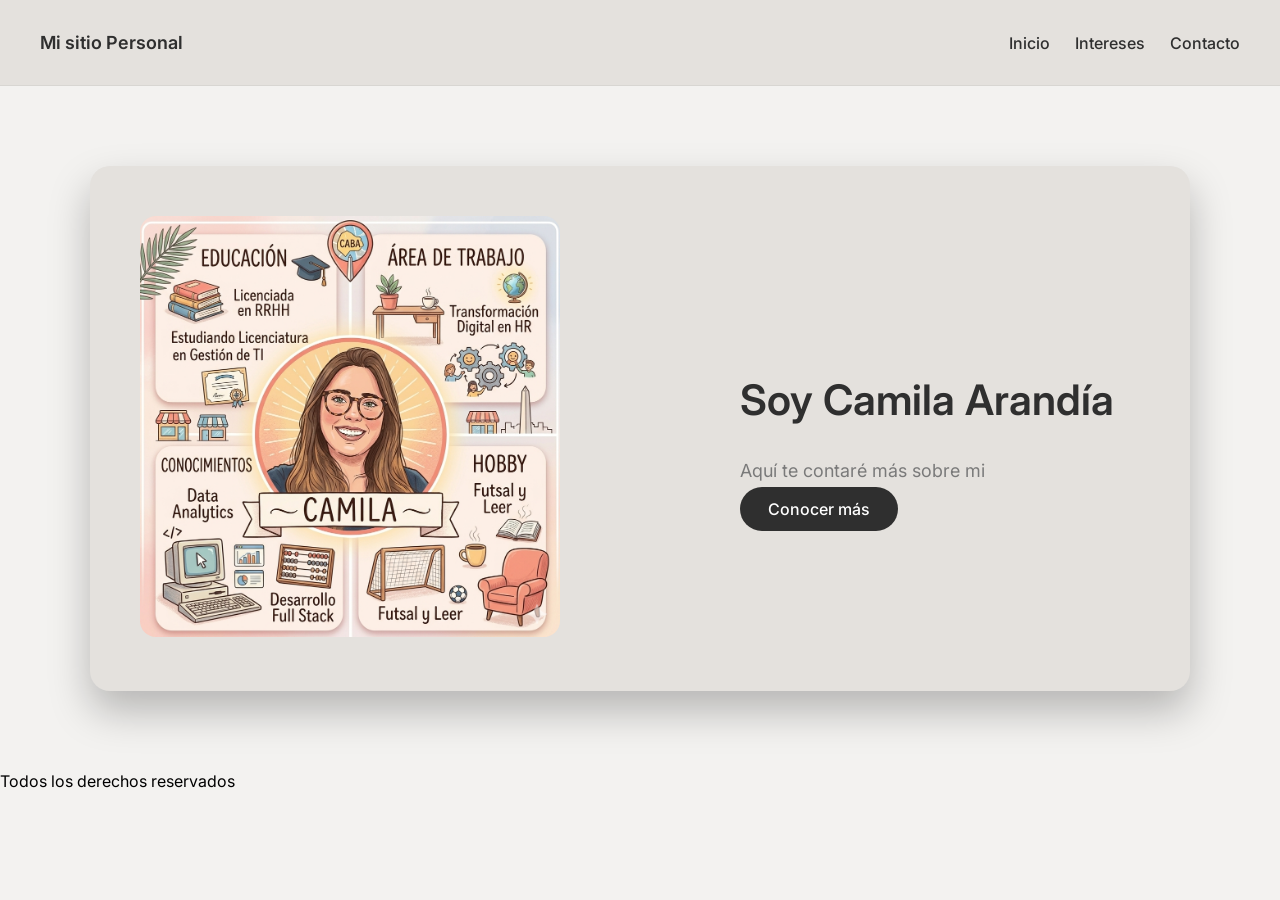
<file: index.html>
<!DOCTYPE html>
<html lang="en">
<head>
    <meta charset="UTF-8">
    <meta name="viewport" content="width=device-width, initial-scale=1.0">
    <title>Mi primer sitio</title>
    <link rel="stylesheet" href="estilos/estilo1.css">
    <link href="https://fonts.googleapis.com/css2?family=Inter:wght@300;400;600&display=swap" rel="stylesheet">
</head>
<body>
    
    <header>
        <h1>Mi sitio Personal</h1>
        <nav>
            <ul>
                <li><a href="index.html">Inicio</a></li>
                <li><a href="intereses.html">Intereses</a></li>
                <li><a href="contacto.html">Contacto</a></li>
            </ul>
        </nav>
    </header>
    <main>
  <section class="hero">
    
    <div class="hero-left">
      <img src="img/Presentación Camila.png" alt="Camila" id="Infografia">
    </div>

    <div class="hero-right">
      <h2>Soy Camila Arandía</h2>
      <p>
       Aquí te contaré más sobre mi
      </p>

      <a href="intereses.html" class="btn">Conocer más</a>
    </div>

  </section>
  
</main>
    <footer>
        <p>Todos los derechos reservados</p>
    </footer>
</body>
</html>
</file>
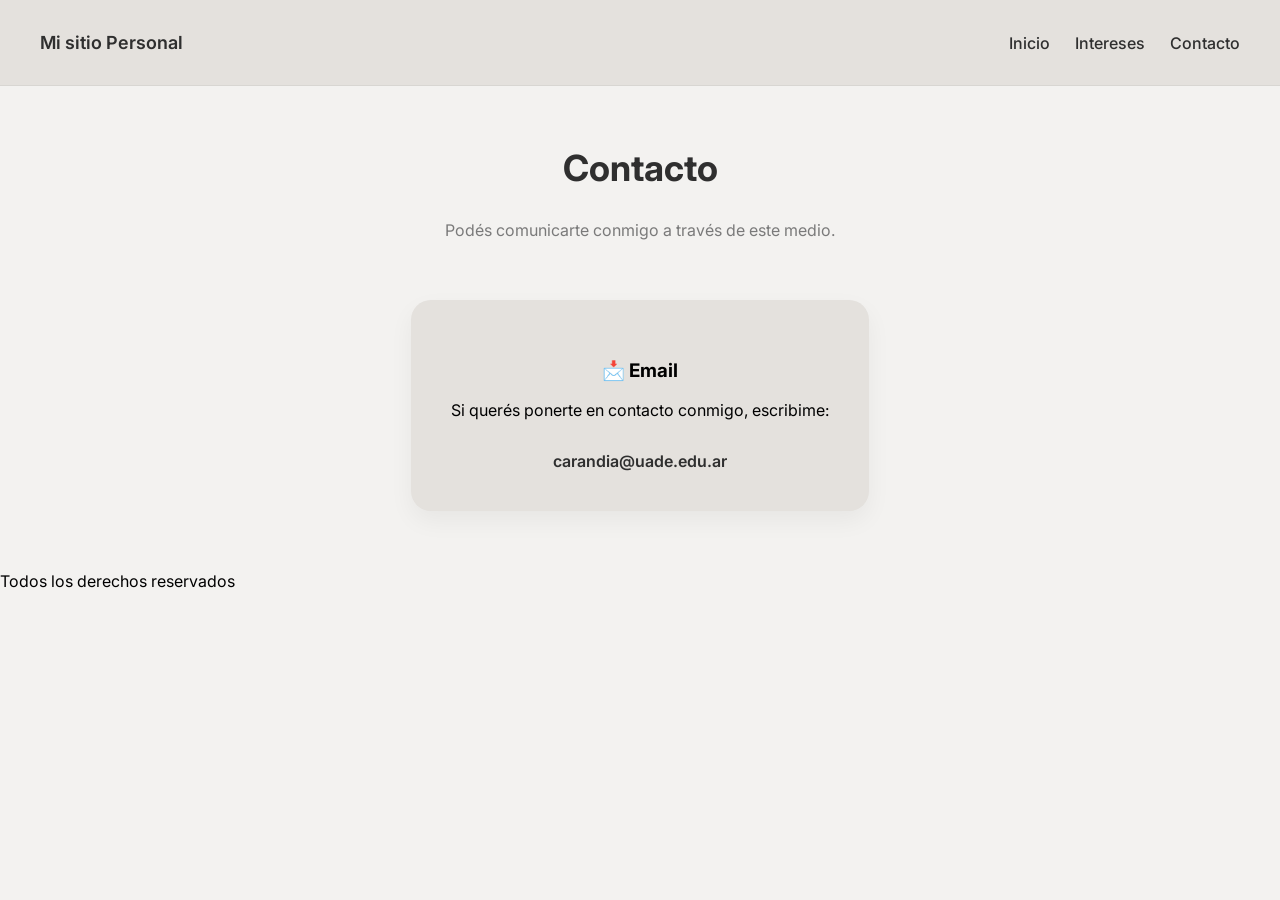
<file: contacto.html>
<!DOCTYPE html>
<html lang="en">
<head>
    <meta charset="UTF-8">
    <meta name="viewport" content="width=device-width, initial-scale=1.0">
    <title>Mi primer sitio</title>
    <link rel="stylesheet" href="estilos/estilo1.css">
     <link href="https://fonts.googleapis.com/css2?family=Inter:wght@300;400;600&display=swap" rel="stylesheet">
</head>
<body>
    <header>
        <h1>Mi sitio Personal</h1>
        <nav>
            <ul>
                <li><a href="index.html">Inicio</a></li>
                <li><a href="intereses.html">Intereses</a></li>
                <li><a href="contacto.html">Contacto</a></li>
            </ul>
        </nav>
    </header>
    <main>

  <section class="titulo">
    <h2>Contacto</h2>
    <p>Podés comunicarte conmigo a través de este medio.</p>
  </section>

  <section class="contacto">

    <div class="contact-card">
      <h3>📩 Email</h3>
      <p>Si querés ponerte en contacto conmigo, escribime:</p>

      <a href="mailto:carandia@uade.edu.ar" class="email">
        carandia@uade.edu.ar
      </a>
    </div>

  </section>

</main>
    <footer>
        <p>Todos los derechos reservados</p>
    </footer>
</body>
</html>
</file>
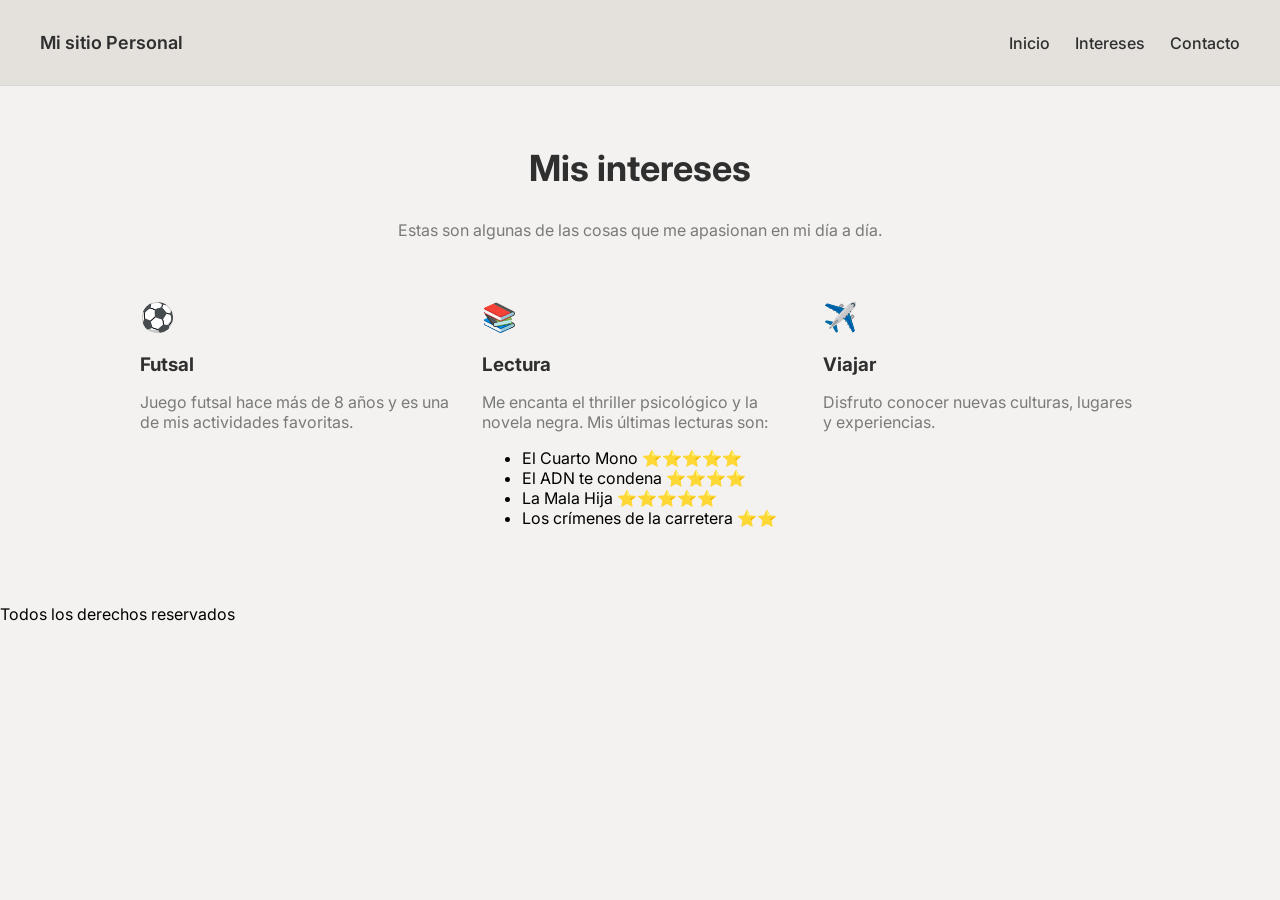
<file: intereses.html>
<!DOCTYPE html>
<html lang="en">
<head>
    <meta charset="UTF-8">
    <meta name="viewport" content="width=device-width, initial-scale=1.0">
    <title>Mi primer sitio</title>
     <!-- Fuente -->
    <link href="https://fonts.googleapis.com/css2?family=Inter:wght@300;400;600&display=swap" rel="stylesheet">

    <!-- CSS -->
    <link rel="stylesheet" href="estilos/estilo1.css">
    
</head>
<body>
    <header>
        <h1>Mi sitio Personal</h1>
        <nav>
            <ul>
                <li><a href="index.html">Inicio</a></li>
                <li><a href="intereses.html">Intereses</a></li>
                <li><a href="contacto.html">Contacto</a></li>
            </ul>
        </nav>
    </header>
   <main>

  <section class="titulo">
    <h2>Mis intereses</h2>
    <p>Estas son algunas de las cosas que me apasionan en mi día a día.</p>
  </section>

  <section class="intereses">

  <div class="card">
    <div class="card-icon">⚽</div>
    <h3>Futsal</h3>
    <p>Juego futsal hace más de 8 años y es una de mis actividades favoritas.</p>
  </div>

  <div class="card destacado">
    <div class="card-icon">📚</div>
    <h3>Lectura</h3>
    <p>Me encanta el thriller psicológico y la novela negra. Mis últimas lecturas son:</p>

    <ul>
      <li>El Cuarto Mono ⭐⭐⭐⭐⭐</li>
      <li>El ADN te condena ⭐⭐⭐⭐</li>
      <li>La Mala Hija ⭐⭐⭐⭐⭐</li>
      <li>Los crímenes de la carretera ⭐⭐</li>
    </ul>
  </div>

  <div class="card">
    <div class="card-icon">✈️</div>
    <h3>Viajar</h3>
    <p>Disfruto conocer nuevas culturas, lugares y experiencias.</p>
  </div>

</section>
</main>
    <footer>
        <p class="estiloespecial">Todos los derechos reservados</p>
    </footer>
</body>
</html>
</file>
<file: estilos/estilo1.css>
:root {
  --bg: #F3F2F0;        /* fondo más claro */
  --card: #E4E1DD;      /* tarjeta */
  --primary: #BDC6C0;   /* color principal suave */
  --secondary: #A09391; /* gris más fuerte */
  --text: #2f2f2f;      /* texto */
  --muted: #7a7a7a;     /* texto secundario */
}
body {
  margin: 0;
  font-family: 'Inter', sans-serif;
  background-color:  var(--bg);
}
header {
  display: flex;
  justify-content: space-between;
  align-items: center;

  padding: 20px 40px;

  background-color: var(--card);
  border-bottom: 1px solid rgba(0,0,0,0.05);
}
nav ul {
  list-style: none;
  display: flex;
  gap: 25px;
  margin: 0;
}

nav a {
  text-decoration: none;
  color: var(--text);
  font-weight: 500;
  position: relative;
}

nav a::after {
  content: "";
  position: absolute;
  width: 0;
  height: 2px;
  background-color: var(--secondary);
  left: 0;
  bottom: -5px;
  transition: 0.3s;
}

header h1 {
  font-size: 18px;
  font-weight: 600;
  color: var(--text);
}
header {
  position: sticky;
  top: 0;
  z-index: 100;
}
.hero p {
  font-size: 18px;
  color: #555;
}

.sub {
  font-size: 16px;
  color: #777;
}
.btn {
  padding: 12px 28px;
  background-color:var(--text);
  color: white;
  border-radius: 25px;
  text-decoration: none;
  font-weight: 500;
  transition: 0.3s;
 
}

.btn:hover {
    background-color: var(--primary);
    opacity: 0.8;
}
.footer {
  margin-top: 80px;
  padding: 30px 20px;

  text-align: center;

  background-color: var(--card);
  border-top: 1px solid rgba(0,0,0,0.05);

  font-size: 14px;

  color: var(--muted);
}
.hero {
  display: flex;
  align-items: center;
  gap: 40px;

  max-width: 1000px;
  margin: 80px auto;
  padding: 50px;

  background-color: var(--card);
  border-radius: 20px;

  box-shadow: 0 10px 30px rgba(0,0,0,0.08);
}
.hero-left img {
  width: 280px;
  border-radius: 16px;
}
.hero-right {
  max-width: 400px;
}

.hero-right h2 {
  font-size: 42px;
  font-weight: 600;
  color: var(--text);
}

.hero-right p {
  font-size: 18px;
  color: var(--muted);
}
.hero {
  box-shadow: 0 20px 40px rgba(0,0,0,0.25);
}
.header {
  border-radius: 0 0 20px 20px;
}
.hero-left {
  flex: 1;
}

.hero-right {
  flex: 1;
}
.titulo {
  text-align: center;
  margin-top: 60px;
}

.titulo h2 {
  font-size: 36px;
  color: var(--text);
}

.titulo p {
  color: var(--muted);
}
.intereses {
  max-width: 1000px;
  margin: 60px auto;
  display: grid;
  grid-template-columns: repeat(3, 1fr);
  gap: 25px;
}
.intereses {
  max-width: 1000px;
  margin: 60px auto;
  display: grid;
  grid-template-columns: repeat(3, 1fr);
  gap: 25px;
}
.card-icon {
  font-size: 28px;
  margin-bottom: 10px;
}
.card h3 {
  margin-bottom: 10px;
  color: var(--text);
}

.card p {
  color: var(--muted);
}
.contacto {
  max-width: 800px;
  margin: 60px auto;
  display: flex;
  justify-content: center;
}
.contact-card {
  background-color: var(--card);
  padding: 40px;
  border-radius: 20px;
  text-align: center;

  box-shadow: 0 10px 25px rgba(0,0,0,0.05);
}
.email {
  display: inline-block;
  margin-top: 15px;
  font-weight: 600;
  color: var(--text);
  text-decoration: none;
}

.email:hover {
  text-decoration: underline;
}
#Infografia {
  width: 75%;
  height: auto;
}
</file>
